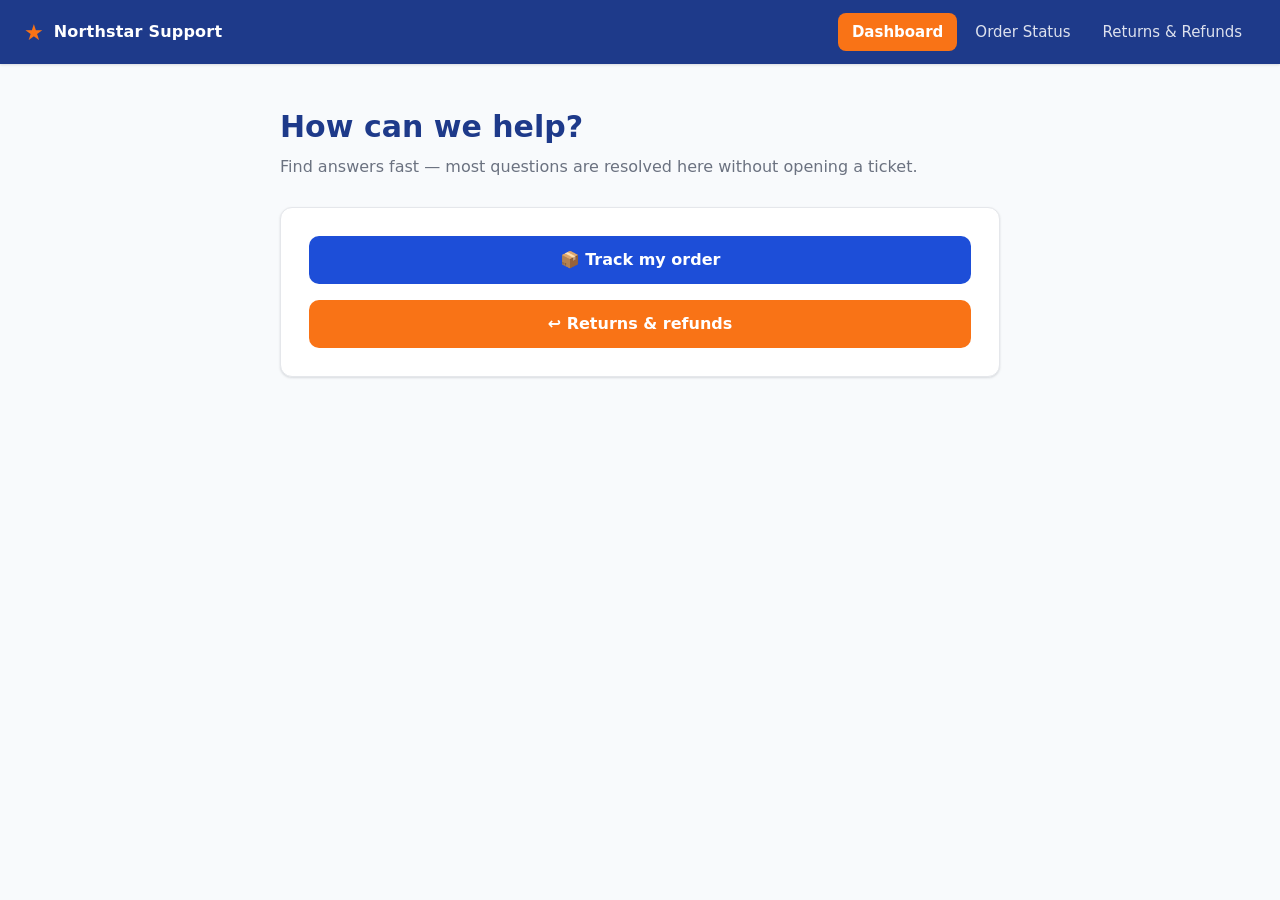
<file: frontend-clean/index.html>
<!DOCTYPE html>
<html lang="en">
<head>
  <meta charset="UTF-8" />
  <meta name="viewport" content="width=device-width, initial-scale=1.0" />
  <title>Northstar Support — Self-serve Dashboard</title>
  <link rel="stylesheet" href="css/styles.css" />
</head>
<body>
  <script src="js/nav.js"></script>
  <main class="page">
    <header class="page-header">
      <h1>How can we help?</h1>
      <p class="subtitle">Find answers fast — most questions are resolved here without opening a ticket.</p>
    </header>
    <div class="card" style="display:grid;gap:16px;">
      <a href="order-status.html" class="btn-primary" style="text-align:center;text-decoration:none;">📦 Track my order</a>
      <a href="returns-refunds.html" class="btn-primary" style="text-align:center;text-decoration:none;background:var(--orange);">↩ Returns &amp; refunds</a>
    </div>
  </main>
</body>
</html>
</file>
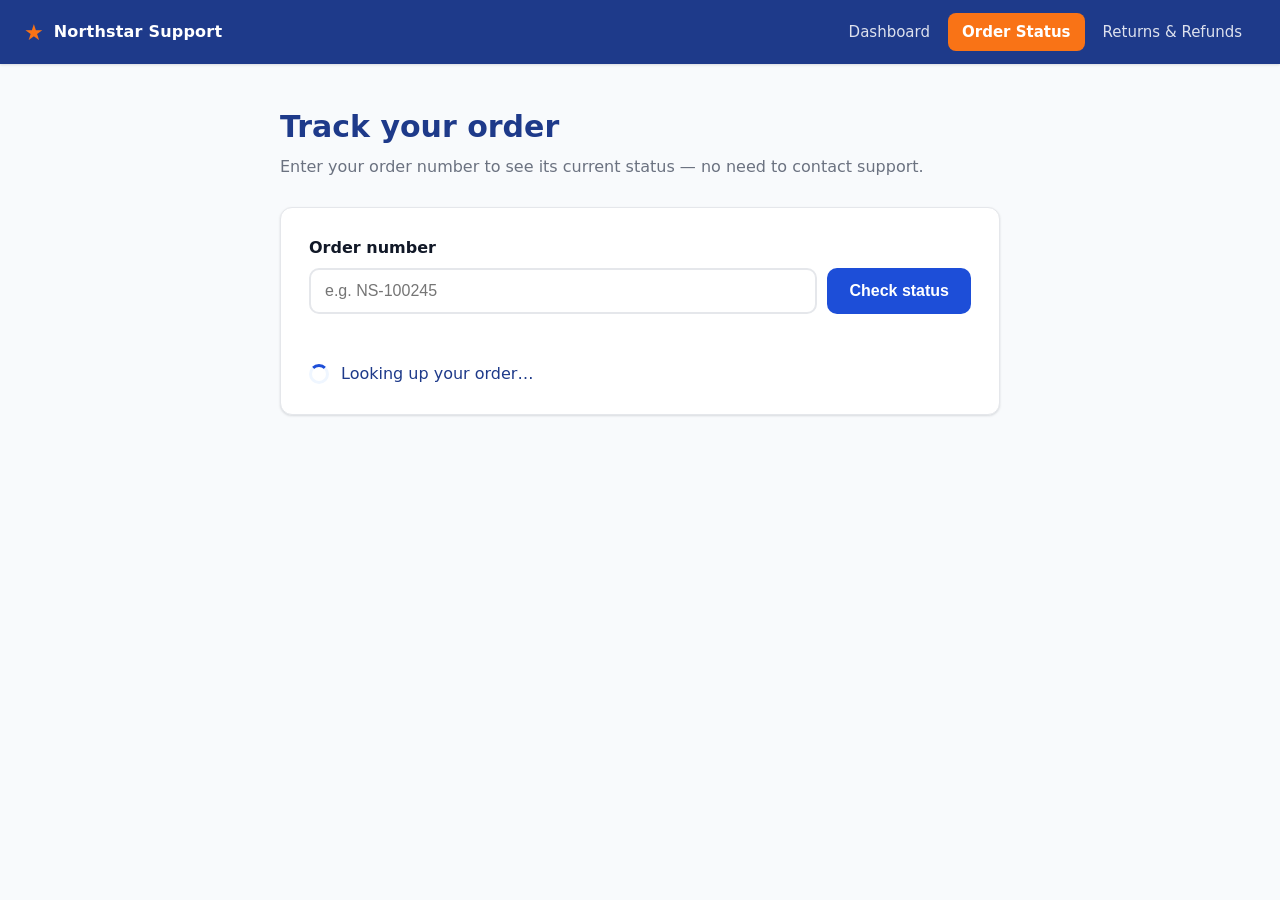
<file: frontend-clean/order-status.html>
<!DOCTYPE html>
<html lang="en">
<head>
  <meta charset="UTF-8" />
  <meta name="viewport" content="width=device-width, initial-scale=1.0" />
  <title>Order Status — Northstar Support</title>
  <link rel="stylesheet" href="css/styles.css" />
</head>
<body>
  <script src="js/nav.js"></script>

  <main class="page">
    <header class="page-header">
      <h1>Track your order</h1>
      <p class="subtitle">Enter your order number to see its current status — no need to contact support.</p>
    </header>

    <section class="card">
      <form id="order-status-form" novalidate>
        <label for="order-number" class="field-label">Order number</label>
        <div class="input-row">
          <input
            type="text"
            id="order-number"
            name="order-number"
            placeholder="e.g. NS-100245"
            autocomplete="off"
            aria-describedby="order-error"
          />
          <button type="submit" id="submit-btn" class="btn-primary">Check status</button>
        </div>
        <p id="order-error" class="error-text" role="alert" aria-live="polite"></p>
      </form>

      <!-- Processing state (hidden until submit) -->
      <div id="processing" class="processing" hidden>
        <span class="spinner" aria-hidden="true"></span>
        <span>Looking up your order…</span>
      </div>

      <!-- Order status response area -->
      <div id="result" class="result" hidden aria-live="polite"></div>
    </section>
  </main>

  <script src="js/api.js"></script>
  <script src="js/order-status.js"></script>
</body>
</html>
</file>
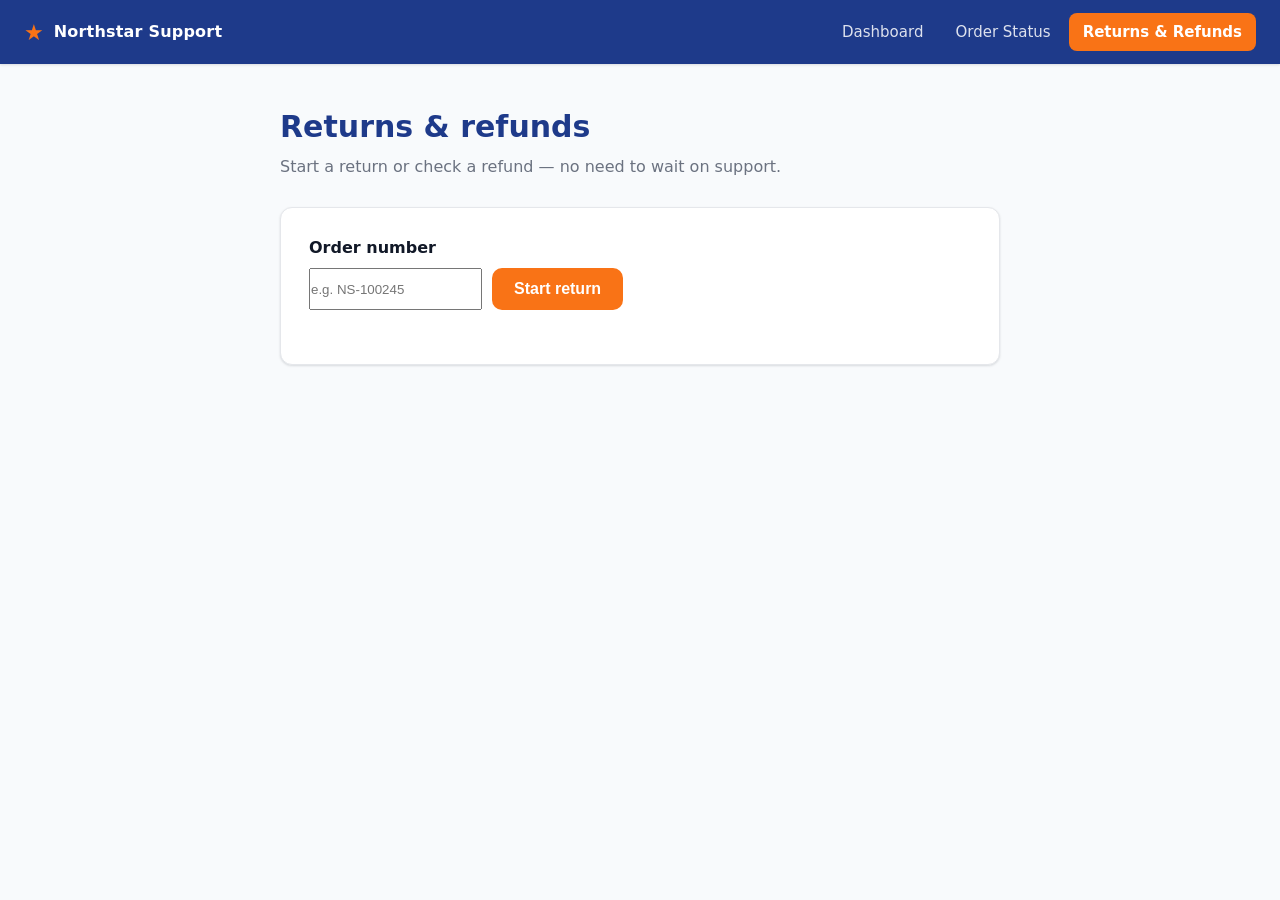
<file: frontend-clean/returns-refunds.html>
<!DOCTYPE html>
<html lang="en">
<head>
  <meta charset="UTF-8" />
  <meta name="viewport" content="width=device-width, initial-scale=1.0" />
  <title>Returns & Refunds — Northstar Support</title>
  <link rel="stylesheet" href="css/styles.css" />
</head>
<body>
  <script src="js/nav.js"></script>
  <main class="page">
    <header class="page-header">
      <h1>Returns &amp; refunds</h1>
      <p class="subtitle">Start a return or check a refund — no need to wait on support.</p>
    </header>
    <section class="card">
      <form id="returns-form" novalidate>
        <label for="return-order" class="field-label">Order number</label>
        <div class="input-row">
          <input type="text" id="return-order" placeholder="e.g. NS-100245" />
          <button type="submit" class="btn-primary" style="background:var(--orange);">Start return</button>
        </div>
        <p id="return-error" class="error-text" role="alert"></p>
      </form>
      <div id="return-result" class="result" hidden></div>
    </section>
  </main>
  <script src="js/returns-refunds.js"></script>
</body>
</html>
</file>
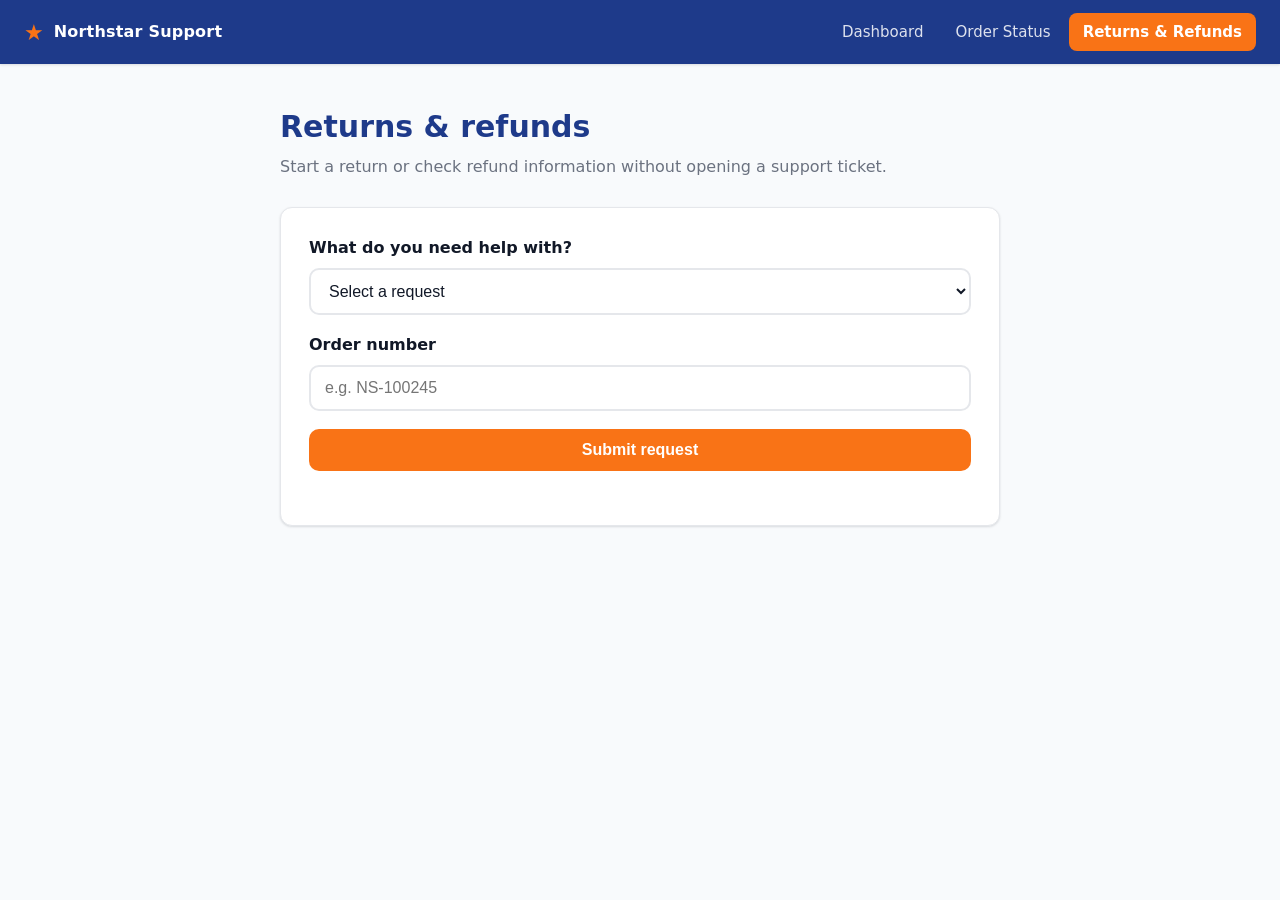
<file: frontend/assets/frontend/returns-refunds.html>
<!DOCTYPE html>

<html lang="en">

<head>
  <meta charset="UTF-8" />

  <meta
    name="viewport"
    content="width=device-width, initial-scale=1.0"
  />

  <title>Returns & Refunds — Northstar Support</title>

  <link rel="stylesheet" href="css/styles.css" />

</head>

<body>

  <script src="js/nav.js"></script>

  <main class="page">

    <header class="page-header">

      <h1>Returns &amp; refunds</h1>

      <p class="subtitle">
        Start a return or check refund information without opening a support ticket.
      </p>

    </header>

    <section class="card">

      <form id="returns-form" novalidate>

        <div class="form-stack">

          <div>

            <label
              for="request-type"
              class="field-label"
            >
              What do you need help with?
            </label>

            <select
              id="request-type"
              class="request-select"
              required
            >

              <option value="">
                Select a request
              </option>

              <option value="return">
                I want to return an item
              </option>

              <option value="refund">
                I want refund information
              </option>

              <option value="unsupported">
                Other / unsupported request
              </option>

            </select>

          </div>

          <div>

            <label
              for="return-order"
              class="field-label"
            >
              Order number
            </label>

            <input
              type="text"
              id="return-order"
              placeholder="e.g. NS-100245"
              autocomplete="off"
            />

          </div>

          <button
            type="submit"
            class="btn-primary"
            style="background:var(--orange);"
          >
            Submit request
          </button>

        </div>

        <p
          id="return-error"
          class="error-text"
          role="alert"
        ></p>

      </form>

      <div
        id="return-result"
        class="result"
        hidden
      ></div>

    </section>

  </main>

  <script src="js/returns-refunds.js"></script>

</body>

</html>
</file>
<file: frontend-clean/css/styles.css>
:root {
  --blue: #1d4ed8;
  --blue-dark: #1e3a8a;
  --blue-light: #eff6ff;
  --orange: #f97316;
  --orange-dark: #c2410c;
  --black: #111827;
  --gray: #6b7280;
  --border: #e5e7eb;
  --bg: #f8fafc;
  --white: #ffffff;
  --radius: 12px;
  --shadow: 0 1px 3px rgba(17,24,39,.08), 0 1px 2px rgba(17,24,39,.06);
}

* { box-sizing: border-box; margin: 0; padding: 0; }

body {
  font-family: ui-sans-serif, system-ui, -apple-system, "Segoe UI", Roboto, sans-serif;
  background: var(--bg);
  color: var(--black);
  line-height: 1.5;
}

/* ===== Navigation (Issue #2) ===== */
.navbar {
  display: flex;
  align-items: center;
  justify-content: space-between;
  padding: 0 24px;
  height: 64px;
  background: var(--blue-dark);
  color: var(--white);
  box-shadow: var(--shadow);
}
.nav-brand { display: flex; align-items: center; gap: 10px; }
.nav-logo { color: var(--orange); font-size: 22px; }
.nav-title { font-weight: 700; letter-spacing: .2px; }
.nav-links { display: flex; gap: 4px; }
.nav-link {
  color: rgba(255,255,255,.85);
  text-decoration: none;
  padding: 8px 14px;
  border-radius: 8px;
  font-size: 15px;
  transition: background .15s, color .15s;
}
.nav-link:hover { background: rgba(255,255,255,.12); color: #fff; }
.nav-link.active { background: var(--orange); color: #fff; font-weight: 600; }

/* ===== Page layout ===== */
.page { max-width: 760px; margin: 0 auto; padding: 40px 20px; }
.page-header { margin-bottom: 28px; }
.page-header h1 { font-size: 30px; color: var(--blue-dark); }
.subtitle { color: var(--gray); margin-top: 6px; }

/* ===== Card ===== */
.card {
  background: var(--white);
  border: 1px solid var(--border);
  border-radius: var(--radius);
  padding: 28px;
  box-shadow: var(--shadow);
}

/* ===== Form ===== */
.field-label { display: block; font-weight: 600; margin-bottom: 8px; color: var(--black); }
.input-row { display: flex; gap: 10px; flex-wrap: wrap; }
#order-number {
  flex: 1;
  min-width: 220px;
  padding: 12px 14px;
  border: 2px solid var(--border);
  border-radius: 10px;
  font-size: 16px;
  transition: border-color .15s;
}
#order-number:focus { outline: none; border-color: var(--blue); }
#order-number[aria-invalid="true"] { border-color: var(--orange-dark); background: #fff7ed; }
.btn-primary {
  background: var(--blue);
  color: #fff;
  border: none;
  padding: 12px 22px;
  border-radius: 10px;
  font-size: 16px;
  font-weight: 600;
  cursor: pointer;
  transition: background .15s;
}
.btn-primary:hover { background: var(--blue-dark); }
.btn-primary:disabled { background: var(--gray); cursor: not-allowed; }
.error-text { color: var(--orange-dark); font-size: 14px; margin-top: 8px; min-height: 18px; }

/* ===== Processing state ===== */
.processing {
  display: flex;
  align-items: center;
  gap: 12px;
  margin-top: 22px;
  color: var(--blue-dark);
  font-weight: 500;
}
.spinner {
  width: 20px; height: 20px;
  border: 3px solid var(--blue-light);
  border-top-color: var(--blue);
  border-radius: 50%;
  animation: spin .7s linear infinite;
}
@keyframes spin { to { transform: rotate(360deg); } }

/* ===== Result ===== */
.result { margin-top: 24px; border-top: 1px solid var(--border); padding-top: 22px; }
.result-head { display: flex; align-items: center; gap: 12px; margin-bottom: 18px; }
.result-order { font-weight: 700; color: var(--black); }
.status-badge {
  padding: 5px 12px;
  border-radius: 999px;
  font-size: 13px;
  font-weight: 600;
  color: #fff;
}
.status-shipped { background: var(--blue); }
.status-processing { background: var(--orange); }
.status-delivered { background: #16a34a; }
.result-grid { display: grid; grid-template-columns: repeat(3, 1fr); gap: 16px; }
.result-grid dt { font-size: 12px; text-transform: uppercase; color: var(--gray); letter-spacing: .05em; }
.result-grid dd { font-size: 16px; font-weight: 600; margin-top: 4px; }
.result-help { margin-top: 20px; font-size: 14px; color: var(--gray); }
.result-help a { color: var(--blue); font-weight: 600; }
.result-error { color: var(--orange-dark); font-weight: 500; }

@media (max-width: 560px) {
  .result-grid { grid-template-columns: 1fr; }
  .navbar { flex-direction: column; height: auto; padding: 12px; gap: 10px; }
  .page-header h1 { font-size: 24px; }
}
</file>
<file: frontend/assets/frontend/css/styles.css>
:root {
  --blue: #1d4ed8;
  --blue-dark: #1e3a8a;
  --blue-light: #eff6ff;
  --orange: #f97316;
  --orange-dark: #c2410c;
  --black: #111827;
  --gray: #6b7280;
  --border: #e5e7eb;
  --bg: #f8fafc;
  --white: #ffffff;
  --radius: 12px;
  --shadow: 0 1px 3px rgba(17,24,39,.08), 0 1px 2px rgba(17,24,39,.06);
}

* { box-sizing: border-box; margin: 0; padding: 0; }

body {
  font-family: ui-sans-serif, system-ui, -apple-system, "Segoe UI", Roboto, sans-serif;
  background: var(--bg);
  color: var(--black);
  line-height: 1.5;
}

/* ===== Navigation (Issue #2) ===== */
.navbar {
  display: flex;
  align-items: center;
  justify-content: space-between;
  padding: 0 24px;
  height: 64px;
  background: var(--blue-dark);
  color: var(--white);
  box-shadow: var(--shadow);
}
.nav-brand { display: flex; align-items: center; gap: 10px; }
.nav-logo { color: var(--orange); font-size: 22px; }
.nav-title { font-weight: 700; letter-spacing: .2px; }
.nav-links { display: flex; gap: 4px; }
.nav-link {
  color: rgba(255,255,255,.85);
  text-decoration: none;
  padding: 8px 14px;
  border-radius: 8px;
  font-size: 15px;
  transition: background .15s, color .15s;
}
.nav-link:hover { background: rgba(255,255,255,.12); color: #fff; }
.nav-link.active { background: var(--orange); color: #fff; font-weight: 600; }

/* ===== Page layout ===== */
.page { max-width: 760px; margin: 0 auto; padding: 40px 20px; }
.page-header { margin-bottom: 28px; }
.page-header h1 { font-size: 30px; color: var(--blue-dark); }
.subtitle { color: var(--gray); margin-top: 6px; }

/* ===== Card ===== */
.card {
  background: var(--white);
  border: 1px solid var(--border);
  border-radius: var(--radius);
  padding: 28px;
  box-shadow: var(--shadow);
}

/* ===== Form ===== */
.field-label { display: block; font-weight: 600; margin-bottom: 8px; color: var(--black); }
.input-row { display: flex; gap: 10px; flex-wrap: wrap; }
#order-number {
  flex: 1;
  min-width: 220px;
  padding: 12px 14px;
  border: 2px solid var(--border);
  border-radius: 10px;
  font-size: 16px;
  transition: border-color .15s;
}
#order-number:focus { outline: none; border-color: var(--blue); }
#order-number[aria-invalid="true"] { border-color: var(--orange-dark); background: #fff7ed; }
.btn-primary {
  background: var(--blue);
  color: #fff;
  border: none;
  padding: 12px 22px;
  border-radius: 10px;
  font-size: 16px;
  font-weight: 600;
  cursor: pointer;
  transition: background .15s;
}
.btn-primary:hover { background: var(--blue-dark); }
.btn-primary:disabled { background: var(--gray); cursor: not-allowed; }
.error-text { color: var(--orange-dark); font-size: 14px; margin-top: 8px; min-height: 18px; }

/* ===== Processing state ===== */
.processing {
  display: flex;
  align-items: center;
  gap: 12px;
  margin-top: 22px;
  color: var(--blue-dark);
  font-weight: 500;
}
.spinner {
  width: 20px; height: 20px;
  border: 3px solid var(--blue-light);
  border-top-color: var(--blue);
  border-radius: 50%;
  animation: spin .7s linear infinite;
}
@keyframes spin { to { transform: rotate(360deg); } }

/* ===== Result ===== */
.result { margin-top: 24px; border-top: 1px solid var(--border); padding-top: 22px; }
.result-head { display: flex; align-items: center; gap: 12px; margin-bottom: 18px; }
.result-order { font-weight: 700; color: var(--black); }
.status-badge {
  padding: 5px 12px;
  border-radius: 999px;
  font-size: 13px;
  font-weight: 600;
  color: #fff;
}
.status-shipped { background: var(--blue); }
.status-processing { background: var(--orange); }
.status-delivered { background: #16a34a; }
.result-grid { display: grid; grid-template-columns: repeat(3, 1fr); gap: 16px; }
.result-grid dt { font-size: 12px; text-transform: uppercase; color: var(--gray); letter-spacing: .05em; }
.result-grid dd { font-size: 16px; font-weight: 600; margin-top: 4px; }
.result-help { margin-top: 20px; font-size: 14px; color: var(--gray); }
.result-help a { color: var(--blue); font-weight: 600; }
.result-error { color: var(--orange-dark); font-weight: 500; }

@media (max-width: 560px) {
  .result-grid { grid-template-columns: 1fr; }
  .navbar { flex-direction: column; height: auto; padding: 12px; gap: 10px; }
  .page-header h1 { font-size: 24px; }
}
/* ===== Returns & Refunds Interface (Issue #6) ===== */

.form-stack {
  display: grid;
  gap: 18px;
}

.request-select {
  width: 100%;
  padding: 12px 14px;
  border: 2px solid var(--border);
  border-radius: 10px;
  background: var(--white);
  color: var(--black);
  font-size: 16px;
  cursor: pointer;
  transition: border-color .15s;
}

.request-select:focus {
  outline: none;
  border-color: var(--blue);
}

.request-select[aria-invalid="true"] {
  border-color: var(--orange-dark);
  background: #fff7ed;
}

#return-order {
  width: 100%;
  padding: 12px 14px;
  border: 2px solid var(--border);
  border-radius: 10px;
  font-size: 16px;
  transition: border-color .15s;
}

#return-order:focus {
  outline: none;
  border-color: var(--blue);
}

#return-order[aria-invalid="true"] {
  border-color: var(--orange-dark);
  background: #fff7ed;
}

@media (max-width: 560px) {
  .form-stack {
    gap: 14px;
  }

  .request-select,
  #return-order,
  .btn-primary {
    width: 100%;
  }
}
</file>
